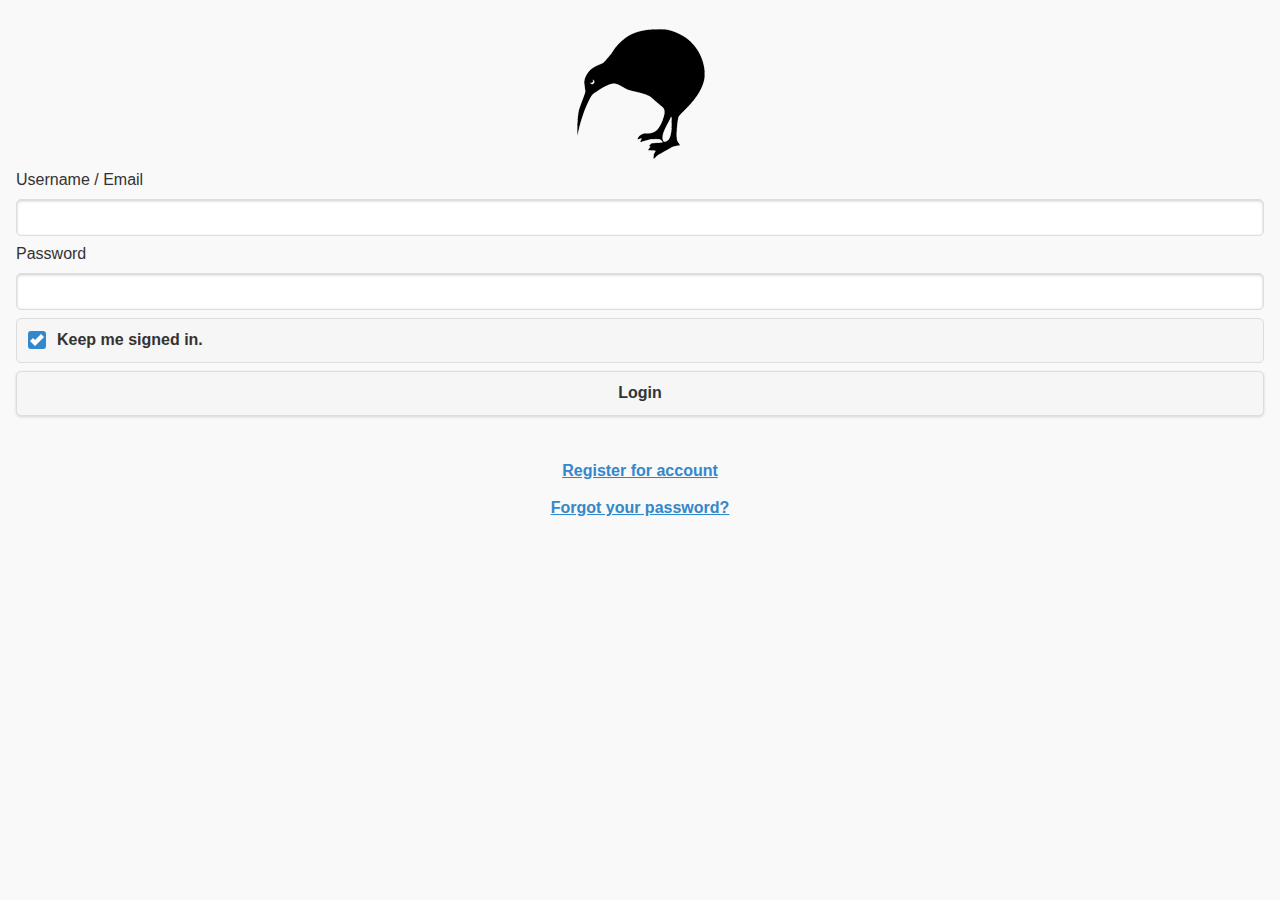
<file: index.html>
<!DOCTYPE HTML>
<html>
<head>
  	<meta charset="utf-8" />
  	<meta name="viewport" content="width=device-width, initial-scale=1, user-scalable=no">
  	<link rel="stylesheet" type="text/css" href="scripts/jquery.mobile.flatui.css" />
  	<link rel="stylesheet" type="text/css" href="scripts/website.css" />
  	<script src="scripts/jquery.min.js"></script>
  	<script src="scripts/jquery.mobile-1.4.0-rc.1.js"></script>
    <script src="scripts/app.js"></script>
    <script src="scripts/app.auth.js"></script>
	<script src="scripts/jquery.website.js"></script>
    <title>Home</title>
</head>
<body data-pagename="index.html">
  	
    <div data-role="page" id="login">
		
        <div data-role="popup" id="login_error" data-overlay-theme="a" data-theme="a" class="ui-corner-all ui-popup ui-body-a ui-overlay-shadow" data-transition="flip">
            <div data-role="header" data-theme="a" class="ui-corner-top ui-header ui-bar-a" role="banner">
                <h1 class="ui-title" role="heading" aria-level="1">Login Error</h1>
            </div>
            <div role="main" class="ui-corner-bottom ui-content">
                <h3 class="ui-title">Invalid Login</h3>
                <p id="error_text_msg">The details you have provided are not valid.</p>
                <a href="#" data-role="button" data-inline="true" data-rel="back" data-theme="a" class="ui-link ui-btn ui-btn-a ui-btn-inline ui-shadow ui-corner-all" role="button">OK</a>
            </div>
        </div>

        <div data-role="content" role="main">
           
            <div align="center"><img src="images/rnzalr.png"></div>
               
            Username / Email
            <input type="text" id="login_username" placeholder="" />
            Password
            <input type="password" id="login_password" placeholder="" />
           
            <input type="checkbox" name="checkbox-a" data-theme="c" id="checkbox-a" checked="checked" />
            <label for="checkbox-a">Keep me signed in.</label>
            <button data-theme="e" id="login_button">Login</button>
            <br>
            
            <div align="center">
            	<p><a href="#register" data-transition="fade">Register for account</a></p>
                <p><a href="#recover" data-transition="fade">Forgot your password?</a></p>
            </div>
         
    
        </div>
  
	</div>
    
    <div data-role="page" id="register">
		
        <div data-role="popup" id="register_error" data-overlay-theme="a" data-theme="a" class="ui-corner-all ui-popup ui-body-a ui-overlay-shadow" data-transition="flip">
            <div data-role="header" data-theme="a" class="ui-corner-top ui-header ui-bar-a" role="banner">
                <h1 class="ui-title" role="heading" aria-level="1">Register Error</h1>
            </div>
            <div role="main" class="ui-corner-bottom ui-content">
                <h3 class="ui-title">Invalid Details</h3>
                <p id="error_text_reg">The details you have provided are not valid.</p>
                <a href="#" data-role="button" data-inline="true" data-rel="back" data-theme="a" class="ui-link ui-btn ui-btn-a ui-btn-inline ui-shadow ui-corner-all" role="button">OK</a>
            </div>
        </div>

        <div data-role="header">
          <h1>Register</h1>
        </div>

        <div data-role="content" role="main">
           
            Username
            <input type="text" id="reg_username" placeholder="" />
            
            Email
            <input type="text" id="reg_email" placeholder="" />
                       
            Password
            <input type="password" id="reg_password" placeholder="" />
            
            Confirm Password
            <input type="password" id="reg_password2" placeholder="" />

            <button data-theme="e" id="register_button">Register</button>
            <br>
            
            <div align="center">
            	<a href="#login" data-transition="fade">Login to existing account</a>
            </div>
    
        </div>
  
	</div>
    
    <div data-role="page" id="recover">
		
        <div data-role="popup" id="recover_error" data-overlay-theme="a" data-theme="a" class="ui-corner-all ui-popup ui-body-a ui-overlay-shadow" data-transition="flip">
            <div data-role="header" data-theme="a" class="ui-corner-top ui-header ui-bar-a" role="banner">
                <h1 class="ui-title" role="heading" aria-level="1">Register Error</h1>
            </div>
            <div role="main" class="ui-corner-bottom ui-content">
                <h3 class="ui-title">Invalid Details</h3>
                <p>The details you have provided are not valid.</p>
                <a href="#" data-role="button" data-inline="true" data-rel="back" data-theme="a" class="ui-link ui-btn ui-btn-a ui-btn-inline ui-shadow ui-corner-all" role="button">OK</a>
            </div>
        </div>

        <div data-role="header">
          <h1>Forgot password?</h1>
        </div>

        <div data-role="content" role="main">
           
           
            
            Email
            <input type="text" id="login_email" placeholder="" />

           	<button data-theme="e" id="recover_button">Send Email</button>
            <br>
          	
            
            <div align="center">
            	<a href="#login" data-transition="fade">Login to existing account</a>
            </div>
    
        </div>
  
	</div>
    
</body>
</html>
</file>
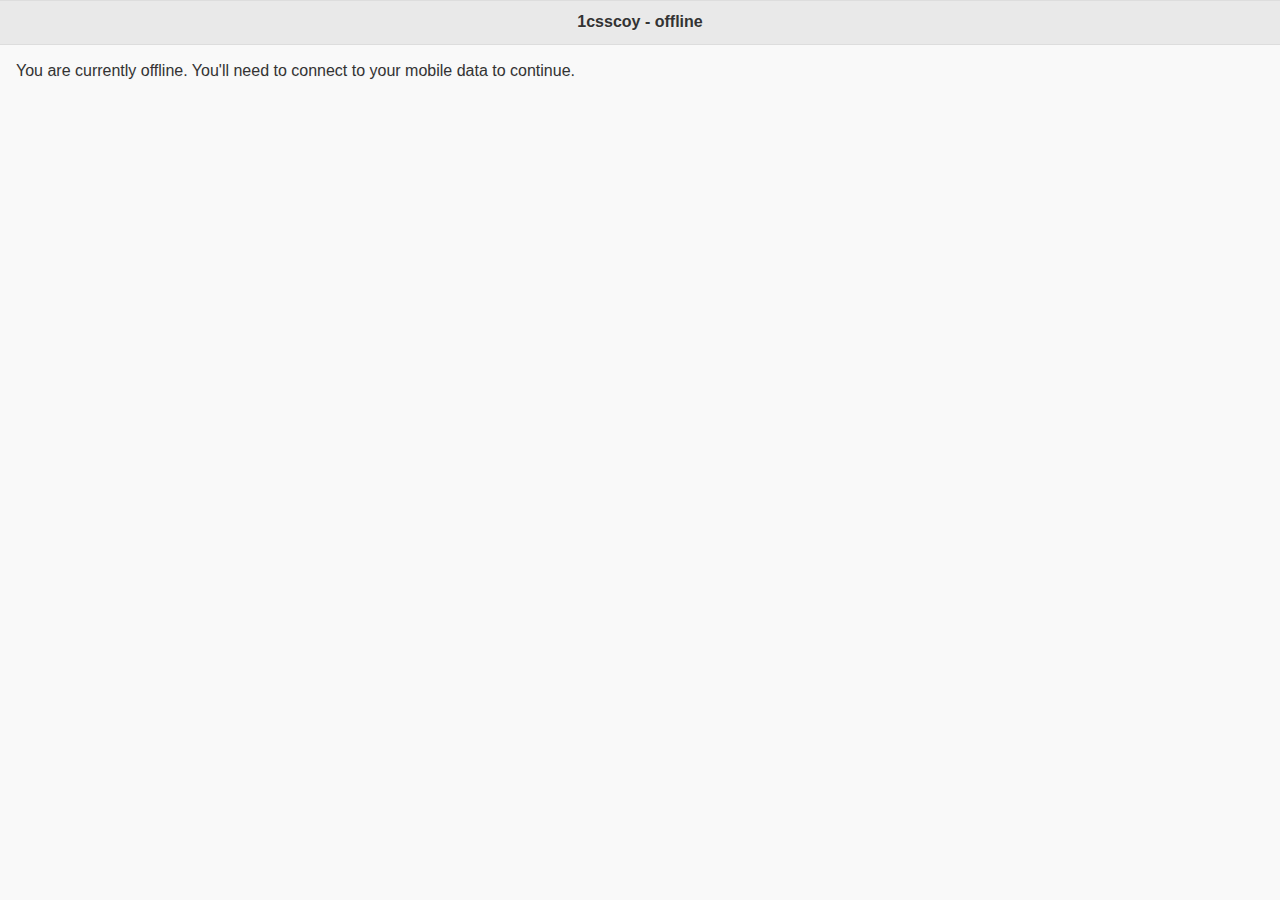
<file: offline.html>
<!DOCTYPE html manifest="cache.manifest">
<html>
<head>
  	<meta charset="utf-8" />
  	<meta name="viewport" content="width=device-width, initial-scale=1, user-scalable=no">
  	<link rel="stylesheet" type="text/css" href="scripts/jquery.mobile.flatui.css" />
  	<link rel="stylesheet" type="text/css" href="scripts/website.css" />
  	<link rel="shortcut icon" href="images/favicon.ico" />
  	<script src="scripts/jquery.min.js"></script>
  	<script src="scripts/jquery.mobile-1.4.0-rc.1.js"></script>
</head>
<body>
  	<div data-role="page" >

        <div data-role="header">
          
          <h1>1csscoy - offline</h1>
          
        </div>
		
        <div data-role="content" role="main">
      		You are currently offline. You'll need to connect to your mobile data to continue.
        </div>
  
	</div>
    
</body>
</html>
</file>
<file: scripts/website.css>
/* CSS Document */

/* Panel Custom Code */

.ui-panel-closed {
	display: none;
}

#panel {
	background-color: #000;
	color: #fff;	
}
</file>
